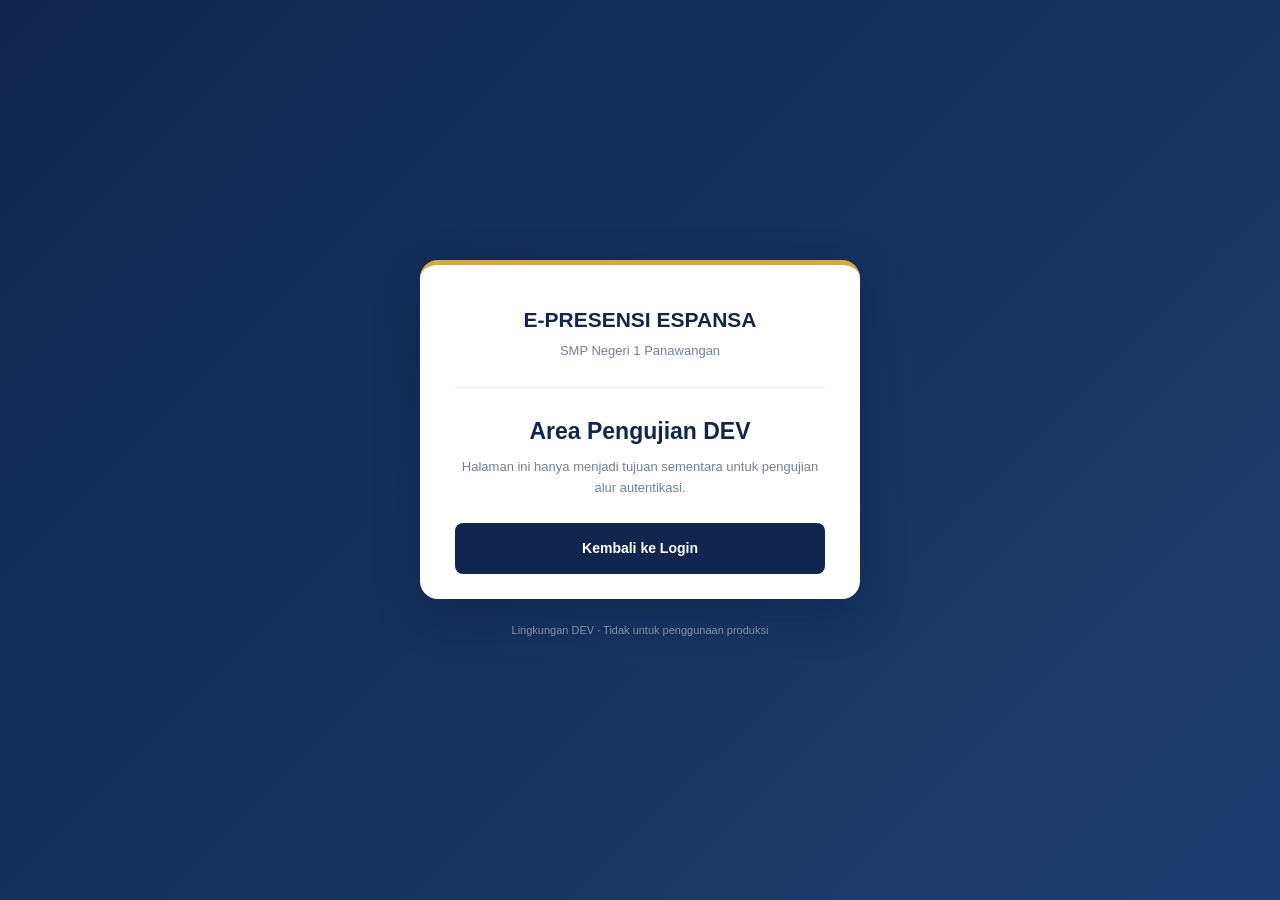
<file: index.html>
<!DOCTYPE html>
<html lang="id">
<head>
<meta charset="UTF-8">
<meta name="viewport" content="width=device-width, initial-scale=1">
<meta name="theme-color" content="#10264F">
<title>Area DEV · E-PRESENSI ESPANSA</title>
<link rel="stylesheet" href="assets/css/style.css">
</head>
<body class="login-page">
<main class="login-container">
<section class="login-card">
<div class="login-brand">
<h1>E-PRESENSI ESPANSA</h1>
<p>SMP Negeri 1 Panawangan</p>
</div>
<div class="login-divider"></div>
<div class="login-heading">
<h2>Area Pengujian DEV</h2>
<p>Halaman ini hanya menjadi tujuan sementara untuk pengujian alur autentikasi.</p>
</div>
<a class="login-button" href="login.html" style="display:block;text-align:center;text-decoration:none">Kembali ke Login</a>
</section>
<p class="login-footer">Lingkungan DEV · Tidak untuk penggunaan produksi</p>
</main>
</body>
</html>
</file>
<file: assets/css/style.css>
:root {
  --navy: #10264F;
  --gold: #D6A943;
  --white: #FFFFFF;
  --background: #F5F7FA;
  --text: #263449;
  --muted: #718096;
}

* {
  box-sizing: border-box;
}

body {
  margin: 0;
  font-family: Arial, sans-serif;
  background: var(--background);
  color: var(--text);
  line-height: 1.6;
}

/* HEADER */

header {
  background: var(--navy);
  color: white;
  padding: 22px 6%;
  border-bottom: 4px solid var(--gold);
}

.brand {
  display: flex;
  align-items: center;
  gap: 14px;
}

.school-logo {
  width: 58px;
  height: 68px;
  object-fit: contain;
  flex-shrink: 0;
  background: white;
  border-radius: 8px;
  padding: 3px;
}

header h1 {
  font-size: 21px;
  margin: 0 0 5px;
  color: white;
}

header p {
  margin: 0;
  color: #DCE4F2;
  font-size: 13px;
}

/* KONTEN UTAMA */

main {
  width: min(1100px, 90%);
  margin: 38px auto;
}

.welcome {
  background: white;
  padding: 30px;
  border-radius: 14px;
  border: 1px solid #E3E8EF;
  box-shadow: 0 4px 16px #10264F0A;
}

.welcome h2 {
  color: var(--navy);
  margin: 20px 0 10px;
  font-size: 26px;
}

.welcome > p {
  margin: 0;
  color: var(--text);
}

.status {
  display: inline-block;
  padding: 7px 13px;
  background: #FFF5D9;
  color: #806019;
  border-radius: 20px;
  font-size: 12px;
  font-weight: bold;
}

/* INFORMASI */

.info {
  margin-top: 24px;
  padding: 20px;
  border-left: 4px solid var(--gold);
  background: #FAFAFC;
  border-radius: 6px;
}

.info strong {
  color: var(--navy);
}

.info p {
  margin: 8px 0 0;
}

/* FOOTER */

footer {
  text-align: center;
  padding: 24px;
  color: var(--muted);
  font-size: 12px;
}

/* TAMPILAN HP */

@media (max-width: 600px) {
  header {
    padding: 18px 5%;
  }

  header h1 {
    font-size: 17px;
  }

  main {
    margin: 24px auto;
  }

  .welcome {
    padding: 21px;
  }

  .welcome h2 {
    font-size: 22px;
  }
}


/* =================================
   HALAMAN LOGIN E-PRESENSI ESPANSA
   ================================= */

.login-page {
  min-height: 100vh;
  background: linear-gradient(135deg, #10264F, #1D3D70);
  display: flex;
  align-items: center;
  justify-content: center;
  padding: 25px;
}

.login-container {
  width: 100%;
  max-width: 440px;
  margin: auto;
}

.login-card {
  background: #FFFFFF;
  padding: 38px 35px 25px;
  border-radius: 18px;
  border-top: 5px solid #D6A943;
  box-shadow: 0 15px 45px #07162F55;
}

.login-brand {
  text-align: center;
}

.login-logo {
  width: 82px;
  height: 96px;
  object-fit: contain;
  margin-bottom: 12px;
}

.login-brand h1 {
  color: #10264F;
  font-size: 21px;
  margin: 0 0 5px;
}

.login-brand p {
  color: #718096;
  font-size: 13px;
  margin: 0;
}

.login-divider {
  height: 1px;
  background: #E8ECF2;
  margin: 25px 0;
}

.login-heading {
  text-align: center;
  margin-bottom: 25px;
}

.login-heading h2 {
  color: #10264F;
  font-size: 23px;
  margin: 0 0 7px;
}

.login-heading p {
  color: #718096;
  font-size: 13px;
  margin: 0;
}

.login-form {
  display: flex;
  flex-direction: column;
  gap: 10px;
}

.login-form label {
  color: #263449;
  font-size: 13px;
  font-weight: bold;
  margin-top: 5px;
}

.login-form input {
  width: 100%;
  padding: 13px 14px;
  border: 1px solid #DCE2EA;
  border-radius: 8px;
  font-size: 14px;
  outline: none;
  background: #FAFBFD;
}

.login-form input:focus {
  border-color: #10264F;
  box-shadow: 0 0 0 3px #10264F12;
}

.login-button {
  margin-top: 15px;
  padding: 14px;
  border: none;
  border-radius: 8px;
  background: #10264F;
  color: white;
  font-weight: bold;
  font-size: 14px;
  cursor: pointer;
  transition: 0.2s;
}

.login-button:hover {
  background: #1D3D70;
}

.login-notice {
  display: flex;
  align-items: center;
  justify-content: center;
  gap: 8px;
  background: #FFF7E4;
  color: #806019;
  padding: 10px;
  border-radius: 7px;
  font-size: 11px;
  margin-top: 22px;
}

.notice-dot {
  width: 8px;
  height: 8px;
  background: #D6A943;
  border-radius: 50%;
}

.login-footer {
  text-align: center;
  color: #8792A2;
  font-size: 11px;
  line-height: 1.8;
  margin: 22px 0 0;
}

@media (max-width: 480px) {
  .login-page {
    padding: 15px;
  }

  .login-card {
    padding: 30px 23px 22px;
  }

  .login-brand h1 {
    font-size: 19px;
  }
}

/* =================================
   DASHBOARD ADMIN ESPANSA
   ================================= */

.dashboard-page {
  background: #F5F7FA;
  min-height: 100vh;
}

/* HEADER */

.dashboard-header {
  background: #10264F;
  color: white;
  min-height: 76px;
  padding: 12px 28px;
  display: flex;
  align-items: center;
  justify-content: space-between;
  gap: 20px;
  box-shadow: 0 3px 12px #07162F20;
}

.dashboard-brand {
  display: flex;
  align-items: center;
  gap: 13px;
}

.dashboard-brand img {
  width: 43px;
  height: 52px;
  object-fit: contain;
}

.dashboard-brand h1 {
  font-size: 17px;
  margin: 0 0 4px;
}

.dashboard-brand p {
  font-size: 12px;
  margin: 0;
  color: #D5DCE8;
}

.dashboard-user {
  display: flex;
  align-items: center;
  gap: 15px;
}

.dashboard-user span {
  font-size: 11px;
  font-weight: bold;
  letter-spacing: 1px;
}

.dashboard-user button {
  border: 1px solid #FFFFFF55;
  color: white;
  background: transparent;
  padding: 9px 16px;
  border-radius: 7px;
  cursor: pointer;
}

.dashboard-user button:hover {
  background: #FFFFFF18;
}

/* LAYOUT */

.dashboard-layout {
  display: flex;
  min-height: calc(100vh - 76px);
}

/* SIDEBAR */

.dashboard-sidebar {
  width: 245px;
  flex-shrink: 0;
  background: white;
  border-right: 1px solid #E5EAF0;
  padding: 25px 15px;
}

.sidebar-title {
  color: #98A2B3;
  font-size: 10px;
  font-weight: bold;
  letter-spacing: 1px;
  margin: 10px 12px 12px;
}

.menu-item {
  display: block;
  text-decoration: none;
  color: #46546A;
  padding: 12px 14px;
  margin-bottom: 5px;
  border-radius: 7px;
  font-size: 13px;
  transition: 0.2s;
}

.menu-item:hover {
  background: #F0F3F8;
  color: #10264F;
}

.menu-item.active {
  background: #EAF0FA;
  color: #10264F;
  font-weight: bold;
  border-left: 3px solid #D6A943;
}

/* CONTENT */

.dashboard-content {
  flex: 1;
  min-width: 0;
  padding: 30px;
  max-width: 1500px;
  margin: 0 auto;
}

.page-heading {
  display: flex;
  align-items: center;
  justify-content: space-between;
  gap: 15px;
  margin-bottom: 25px;
}

.page-heading h2 {
  color: #10264F;
  font-size: 24px;
  margin: 0 0 7px;
}

.page-heading p {
  color: #7A8698;
  font-size: 13px;
  margin: 0;
}

.environment-label {
  background: #FFF3D6;
  color: #89651A;
  padding: 8px 12px;
  border-radius: 6px;
  font-size: 10px;
  font-weight: bold;
  letter-spacing: 1px;
}

/* WELCOME */

.dashboard-welcome {
  background: linear-gradient(120deg, #10264F, #244879);
  color: white;
  padding: 27px 30px;
  border-radius: 12px;
  border-left: 5px solid #D6A943;
  margin-bottom: 30px;
}

.dashboard-welcome h3 {
  font-size: 19px;
  margin: 0 0 10px;
}

.dashboard-welcome p {
  color: #DCE5F2;
  font-size: 13px;
  line-height: 1.7;
  margin: 0;
  max-width: 700px;
}

/* SECTION */

.dashboard-section {
  margin-bottom: 30px;
}

.dashboard-section h3 {
  color: #263449;
  font-size: 16px;
  margin: 0 0 16px;
}

/* STATISTICS */

.dashboard-stats {
  display: grid;
  grid-template-columns: repeat(4, minmax(0, 1fr));
  gap: 16px;
}

.stat-card {
  background: white;
  border: 1px solid #E8ECF2;
  border-radius: 10px;
  padding: 20px;
  box-shadow: 0 3px 12px #10264F08;
}

.stat-label {
  display: block;
  color: #778397;
  font-size: 12px;
  margin-bottom: 13px;
}

.stat-card strong {
  display: block;
  color: #10264F;
  font-size: 27px;
  margin-bottom: 8px;
}

.stat-card small {
  color: #98A2B3;
  font-size: 11px;
}

/* QUICK ACCESS */

.quick-access {
  display: grid;
  grid-template-columns: repeat(2, minmax(0, 1fr));
  gap: 13px;
}

.quick-access a {
  display: block;
  background: white;
  color: #263D60;
  text-decoration: none;
  padding: 18px;
  border: 1px solid #E5EAF0;
  border-radius: 9px;
  font-size: 13px;
  font-weight: bold;
  transition: 0.2s;
}

.quick-access a:hover {
  border-color: #D6A943;
  transform: translateY(-2px);
}

/* FOOTER */

.dashboard-footer {
  color: #98A2B3;
  font-size: 11px;
  text-align: center;
  padding: 25px 10px;
  border-top: 1px solid #E5EAF0;
  margin-top: 35px;
}

/* RESPONSIVE */

@media (max-width: 900px) {
  .dashboard-sidebar {
    width: 210px;
  }

  .dashboard-stats {
    grid-template-columns: repeat(2, minmax(0, 1fr));
  }
}

@media (max-width: 600px) {
  .dashboard-header {
    padding: 12px 15px;
  }

  .dashboard-brand h1 {
    font-size: 13px;
  }

  .dashboard-brand p {
    font-size: 10px;
  }

  .dashboard-brand img {
    width: 35px;
    height: 43px;
  }

  .dashboard-user {
    gap: 8px;
  }

  .dashboard-user span {
    display: none;
  }

  .dashboard-user button {
    padding: 8px 10px;
    font-size: 11px;
  }

  .dashboard-layout {
    display: block;
  }

  .dashboard-sidebar {
    width: 100%;
    padding: 12px;
    display: flex;
    gap: 6px;
    overflow-x: auto;
    border-right: none;
    border-bottom: 1px solid #E5EAF0;
  }

  .sidebar-title {
    display: none;
  }

  .menu-item {
    white-space: nowrap;
    margin: 0;
    padding: 10px 12px;
    font-size: 11px;
  }

  .dashboard-content {
    padding: 20px 15px;
  }

  .page-heading h2 {
    font-size: 20px;
  }

  .dashboard-welcome {
    padding: 22px 20px;
  }

  .dashboard-stats {
    gap: 10px;
  }

  .stat-card {
    padding: 15px;
  }

  .stat-card strong {
    font-size: 23px;
  }

  .quick-access {
    grid-template-columns: 1fr;
  }
}

/* =================================
   HALAMAN MASTER DATA
   ================================= */

.master-grid {
  display: grid;
  grid-template-columns: repeat(2, minmax(0, 1fr));
  gap: 18px;
}

.master-card {
  display: block;
  background: #FFFFFF;
  border: 1px solid #E5EAF0;
  border-radius: 11px;
  padding: 23px;
  text-decoration: none;
  transition: 0.2s;
  box-shadow: 0 3px 12px #10264F08;
}

.master-card:hover {
  border-color: #D6A943;
  transform: translateY(-3px);
  box-shadow: 0 8px 20px #10264F12;
}

.master-icon {
  width: 42px;
  height: 42px;
  display: flex;
  align-items: center;
  justify-content: center;
  background: #EAF0FA;
  color: #10264F;
  border-radius: 9px;
  font-size: 13px;
  font-weight: bold;
  margin-bottom: 17px;
}

.master-card h4 {
  color: #10264F;
  font-size: 16px;
  margin: 0 0 9px;
}

.master-card p {
  color: #778397;
  font-size: 12px;
  line-height: 1.7;
  min-height: 42px;
  margin: 0 0 17px;
}

.master-card span {
  color: #A17A24;
  font-size: 12px;
  font-weight: bold;
}

.master-status {
  background: #FFFFFF;
  border: 1px solid #E5EAF0;
  border-radius: 10px;
  padding: 20px;
  display: grid;
  grid-template-columns: repeat(2, minmax(0, 1fr));
  gap: 18px;
}

.master-status div span {
  display: block;
  color: #8792A2;
  font-size: 12px;
  margin-bottom: 8px;
}

.master-status div strong {
  color: #10264F;
  font-size: 14px;
}

.master-status p {
  grid-column: 1 / -1;
  color: #8792A2;
  font-size: 11px;
  border-top: 1px solid #E8ECF2;
  padding-top: 15px;
  margin: 0;
}

@media (max-width: 600px) {
  .master-grid {
    grid-template-columns: 1fr;
    gap: 12px;
  }

  .master-card {
    padding: 19px;
  }

  .master-card p {
    min-height: auto;
  }

  .master-status {
    grid-template-columns: 1fr;
  }

  .master-status p {
    grid-column: auto;
  }
}
/* =================================
   HALAMAN DATA SISWA
   ================================= */

.breadcrumb {
  display: flex;
  align-items: center;
  gap: 9px;
  color: #98A2B3;
  font-size: 11px;
  margin: -10px 0 22px;
}

.breadcrumb a {
  color: #526783;
  text-decoration: none;
}

.breadcrumb a:hover {
  color: #10264F;
}

.breadcrumb strong {
  color: #10264F;
}

/* RINGKASAN SISWA */

.student-summary {
  display: grid;
  grid-template-columns: repeat(3, minmax(0, 1fr));
  gap: 15px;
  margin-bottom: 25px;
}

.student-summary div {
  background: white;
  border: 1px solid #E5EAF0;
  border-radius: 10px;
  padding: 19px;
}

.student-summary span {
  display: block;
  color: #778397;
  font-size: 12px;
  margin-bottom: 10px;
}

.student-summary strong {
  display: block;
  color: #10264F;
  font-size: 25px;
}

/* PANEL SISWA */

.student-panel {
  background: white;
  border: 1px solid #E5EAF0;
  border-radius: 11px;
  padding: 22px;
}

.student-panel-heading {
  margin-bottom: 20px;
}

.student-panel-heading h3 {
  color: #10264F;
  font-size: 16px;
  margin: 0 0 7px;
}

.student-panel-heading p {
  color: #8792A2;
  font-size: 12px;
  margin: 0;
}

/* TOOLBAR */

.student-toolbar {
  display: grid;
  grid-template-columns: 2fr 1fr 1fr;
  gap: 12px;
  margin-bottom: 20px;
}

.student-toolbar input,
.student-toolbar select {
  width: 100%;
  min-width: 0;
  padding: 12px 13px;
  border: 1px solid #DCE2EA;
  border-radius: 7px;
  background: #FAFBFD;
  color: #46546A;
  font-size: 12px;
  outline: none;
}

.student-toolbar input:focus,
.student-toolbar select:focus {
  border-color: #10264F;
}

/* TABEL SISWA */

.student-table-wrap {
  width: 100%;
  overflow-x: auto;
}

.student-table {
  width: 100%;
  border-collapse: collapse;
  min-width: 600px;
}

.student-table th {
  background: #F5F7FA;
  color: #52617A;
  font-size: 11px;
  font-weight: bold;
  text-align: left;
  padding: 14px 13px;
  border-bottom: 1px solid #E5EAF0;
  white-space: nowrap;
}

.student-table td {
  color: #46546A;
  font-size: 12px;
  padding: 13px;
  border-bottom: 1px solid #EEF1F5;
}

.student-empty {
  text-align: center !important;
  padding: 55px 15px !important;
}

.student-empty strong {
  display: block;
  color: #52617A;
  font-size: 14px;
  margin-bottom: 9px;
}

.student-empty span {
  display: block;
  color: #98A2B3;
  font-size: 11px;
}

.student-table-note {
  color: #98A2B3;
  font-size: 11px;
  padding-top: 16px;
}

/* RESPONSIVE */

@media (max-width: 600px) {
  .student-summary {
    grid-template-columns: 1fr;
    gap: 10px;
  }

  .student-summary div {
    padding: 15px;
  }

  .student-toolbar {
    grid-template-columns: 1fr;
  }

  .student-panel {
    padding: 15px;
  }

  .breadcrumb {
    flex-wrap: wrap;
  }
}

/* =====================================
   LAYOUT HALAMAN PENGATURAN SISTEM
===================================== */

.app-layout {
  display: flex;
  align-items: stretch;
  min-height: calc(100vh - 110px);
}

.sidebar {
  width: 250px;
  min-width: 250px;
  background: #FFFFFF;
  padding: 24px 16px;
  border-right: 1px solid #E2E8F0;
}

.main-content {
  flex: 1;
  min-width: 0;
  width: auto;
  max-width: none;
  margin: 0;
  padding: 30px;
}

.page-footer {
  margin-top: 35px;
  padding: 20px 10px;
  text-align: center;
  color: #718096;
  font-size: 13px;
  border-top: 1px solid #E2E8F0;
}

/* Tampilan perangkat mobile */
@media (max-width: 768px) {
  .app-layout {
    flex-direction: column;
  }

  .sidebar {
    width: 100%;
    min-width: 0;
    border-right: none;
    border-bottom: 1px solid #E2E8F0;
  }

  .main-content {
    padding: 20px 16px;
  }
}


/* =================================
   KOMPONEN TAMBAHAN HALAMAN LOGIN
   ================================= */

.login-password-wrap {
  position: relative;
  display: flex;
  align-items: center;
}

.login-password-wrap input {
  padding-right: 105px;
}

.login-password-toggle {
  position: absolute;
  right: 8px;
  border: 0;
  background: transparent;
  color: #526783;
  padding: 7px 9px;
  font-size: 11px;
  font-weight: bold;
  cursor: pointer;
}

.login-password-toggle:hover {
  color: #10264F;
}

.login-button:disabled {
  opacity: 0.65;
  cursor: wait;
}

.login-message {
  margin: 8px 0 0;
  padding: 11px 12px;
  border: 1px solid #F2C7C7;
  border-radius: 7px;
  background: #FFF1F1;
  color: #9B2C2C;
  font-size: 12px;
  line-height: 1.5;
}

.login-success {
  text-align: center;
  padding-top: 4px;
}

.login-success-mark {
  width: 48px;
  height: 48px;
  margin: 0 auto 12px;
  display: flex;
  align-items: center;
  justify-content: center;
  border-radius: 50%;
  background: #E7F6EC;
  color: #237A42;
  font-size: 25px;
  font-weight: bold;
}

.login-success h2 {
  color: #10264F;
  font-size: 20px;
  margin: 0 0 8px;
}

.login-success p {
  color: #52617A;
  font-size: 13px;
  margin: 0 0 9px;
  overflow-wrap: anywhere;
}

.login-success .login-success-note {
  color: #718096;
  font-size: 12px;
}

.login-secondary {
  width: 100%;
  background: #FFFFFF;
  color: #10264F;
  border: 1px solid #DCE2EA;
}

.login-secondary:hover {
  background: #F5F7FA;
}
</file>
